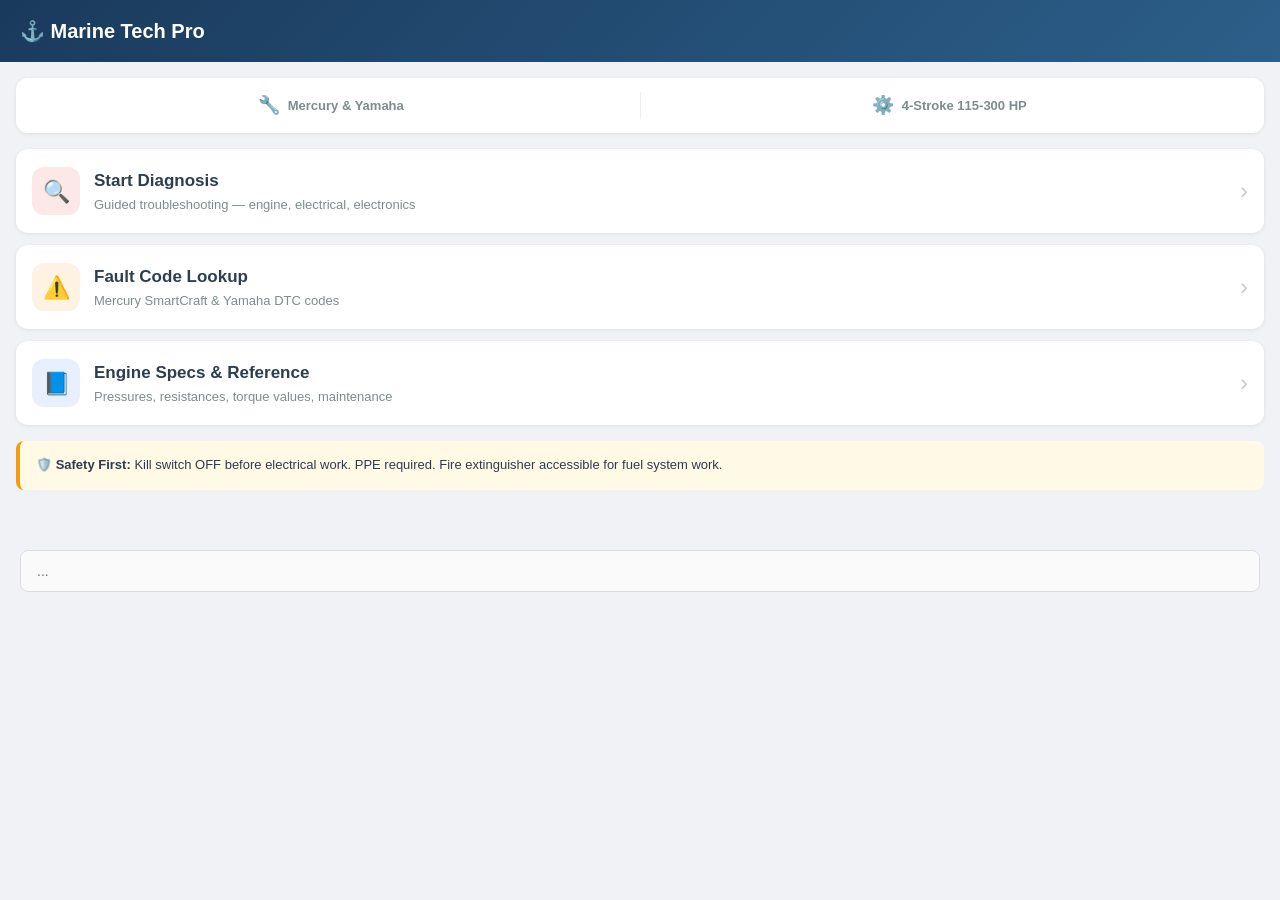
<file: index.html>
<!DOCTYPE html>
<html lang="en">
<head>
    <meta charset="UTF-8">
    <meta name="viewport" content="width=device-width, initial-scale=1.0">
    <title>Marine Tech Pro</title>
    <link rel="stylesheet" href="css/styles.css">
</head>
<body>

    <!-- TOP BAR -->
    <header class="top-bar">
        <h1>⚓ Marine Tech Pro</h1>
    </header>

    <!-- MAIN CONTENT -->
    <!-- MAIN CONTENT -->
    <main>

        <!-- Status Bar -->
        <div class="status-bar">
            <div class="status-item">
                <span class="status-icon">🔧</span>
                <span class="status-label">Mercury & Yamaha</span>
            </div>
            <div class="status-divider"></div>
            <div class="status-item">
                <span class="status-icon">⚙️</span>
                <span class="status-label">4-Stroke 115-300 HP</span>
            </div>
        </div>

        <!-- Menu Buttons -->
        <a href="diagnose.html" class="menu-card">
            <div class="menu-icon red">🔍</div>
            <div class="menu-text">
                <div class="menu-title">Start Diagnosis</div>
                <div class="menu-subtitle">Guided troubleshooting — engine, electrical, electronics</div>
            </div>
            <span class="menu-arrow">›</span>
        </a>

        <a href="fault-codes.html" class="menu-card">
            <div class="menu-icon orange">⚠️</div>
            <div class="menu-text">
                <div class="menu-title">Fault Code Lookup</div>
                <div class="menu-subtitle">Mercury SmartCraft & Yamaha DTC codes</div>
            </div>
            <span class="menu-arrow">›</span>
        </a>

        <a href="specs.html" class="menu-card">
            <div class="menu-icon blue">📘</div>
            <div class="menu-text">
                <div class="menu-title">Engine Specs & Reference</div>
                <div class="menu-subtitle">Pressures, resistances, torque values, maintenance</div>
            </div>
            <span class="menu-arrow">›</span>
        </a>

        <!-- Safety Reminder -->
        <div class="safety-banner">
            🛡️ <strong>Safety First:</strong> Kill switch OFF before electrical work.
            PPE required. Fire extinguisher accessible for fuel system work.
        </div>
<!-- EASTER EGG INPUT -->
        <div style="margin-top:40px; padding:20px;">
            <input
                type="text"
                id="easterEggInput"
                placeholder="..."
                style="width:100%; padding:12px 16px; border:1px solid #ddd; border-radius:8px; font-size:14px; color:#95a5a6; background:#fafafa; outline:none;"
            >
        </div>

        <!-- EASTER EGG SCREENS (hidden by default) -->

        <!-- SCREEN 1: The Question -->
        <div id="orcaScreen1" style="display:none; position:fixed; top:0; left:0; width:100%; height:100%; background:#0a0a12; z-index:9999; overflow:auto;">
            <div style="display:flex; flex-direction:column; align-items:center; justify-content:center; min-height:100vh; padding:40px 20px;">
                <div id="orcaQ" style="opacity:0; transition: opacity 2s ease-in; text-align:center;">
                    <div style="font-size:14px; color:#444; letter-spacing:4px; text-transform:uppercase; margin-bottom:30px;">☠️ CLASSIFIED ☠️</div>
                    <div style="font-size:28px; color:#c0392b; font-weight:800; line-height:1.3; margin-bottom:40px; text-shadow: 0 0 20px rgba(192,57,43,0.5);">
                        What is humanity's<br>greatest threat?
                    </div>
                    <input
                        type="text"
                        id="orcaAnswer"
                        placeholder="Enter your answer..."
                        style="width:280px; padding:14px 20px; border:2px solid #333; border-radius:8px; font-size:18px; color:#e74c3c; background:#111; text-align:center; outline:none;"
                    >
                    <div id="orcaWrongMsg" style="margin-top:20px; font-size:14px; color:#555; min-height:30px;"></div>
                    <div style="margin-top:40px;">
                        <button onclick="closeOrcaEgg()" style="padding:10px 24px; background:none; border:1px solid #333; color:#555; border-radius:6px; font-size:13px; cursor:pointer;">Escape</button>
                    </div>
                </div>
            </div>
        </div>

        <!-- SCREEN 2: THE ORCA -->
        <div id="orcaScreen2" style="display:none; position:fixed; top:0; left:0; width:100%; height:100%; background:#000; z-index:10000; overflow:auto;">

            <!-- Background pulse effect -->
            <div id="orcaPulse" style="position:absolute; top:50%; left:50%; width:0; height:0; border-radius:50%; background:radial-gradient(circle, rgba(192,57,43,0.3) 0%, transparent 70%); transform:translate(-50%,-50%); z-index:1;"></div>

            <!-- Main content centered -->
            <div style="position:relative; z-index:2; display:flex; flex-direction:column; align-items:center; padding:60px 20px 100px 20px;">

                <!-- The Orca Creature (CSS Art) -->
                <div id="orcaCreature" style="opacity:0; transform:scale(0.3); transition: opacity 4s ease-in, transform 4s ease-out;">

                    <!-- SVG Orca-Human Hybrid -->
                    <svg width="280" height="420" viewBox="0 0 280 420" xmlns="http://www.w3.org/2000/svg">

                        <!-- BODY SHADOW / GLOW -->
                        <defs>
                            <radialGradient id="orcaGlow" cx="50%" cy="50%" r="50%">
                                <stop offset="0%" style="stop-color:#1a1a2e; stop-opacity:0.8"/>
                                <stop offset="100%" style="stop-color:#000; stop-opacity:0"/>
                            </radialGradient>
                            <linearGradient id="orcaSkin" x1="0%" y1="0%" x2="0%" y2="100%">
                                <stop offset="0%" style="stop-color:#1a1a2e"/>
                                <stop offset="40%" style="stop-color:#0f0f1a"/>
                                <stop offset="100%" style="stop-color:#000"/>
                            </linearGradient>
                            <linearGradient id="orcaBelly" x1="0%" y1="0%" x2="0%" y2="100%">
                                <stop offset="0%" style="stop-color:#f5f5f5"/>
                                <stop offset="100%" style="stop-color:#d0d0d0"/>
                            </linearGradient>
                            <filter id="orcaShadow">
                                <feDropShadow dx="0" dy="0" stdDeviation="8" flood-color="#c0392b" flood-opacity="0.4"/>
                            </filter>
                        </defs>

                        <!-- BACKGROUND GLOW -->
                        <ellipse cx="140" cy="200" rx="140" ry="210" fill="url(#orcaGlow)"/>

                        <!-- LEGS -->
                        <!-- Left Leg -->
                        <path d="M105,310 L95,380 L85,410 L95,412 L105,385 L110,310" fill="#1a1a2e" stroke="#111" stroke-width="1"/>
                        <!-- Right Leg -->
                        <path d="M170,310 L180,380 L190,410 L180,412 L170,385 L165,310" fill="#1a1a2e" stroke="#111" stroke-width="1"/>
                        <!-- Left Knee -->
                        <ellipse cx="100" cy="360" rx="12" ry="8" fill="#151525"/>
                        <!-- Right Knee -->
                        <ellipse cx="178" cy="360" rx="12" ry="8" fill="#151525"/>

                        <!-- Leg Muscles -->
                        <path d="M100,320 Q95,345 98,370" stroke="#222" stroke-width="2" fill="none"/>
                        <path d="M112,320 Q117,345 114,370" stroke="#222" stroke-width="2" fill="none"/>
                        <path d="M165,320 Q160,345 163,370" stroke="#222" stroke-width="2" fill="none"/>
                        <path d="M177,320 Q182,345 179,370" stroke="#222" stroke-width="2" fill="none"/>

                        <!-- TORSO -->
                        <path d="M90,150 Q85,180 88,220 Q90,260 95,290 Q100,315 105,320 L170,320 Q175,315 180,290 Q185,260 187,220 Q190,180 185,150 Z" fill="url(#orcaSkin)" stroke="#111" stroke-width="1" filter="url(#orcaShadow)"/>

                        <!-- BELLY (White patch - orca style) -->
                        <path d="M110,170 Q105,200 108,240 Q110,270 115,300 L160,300 Q165,270 167,240 Q170,200 165,170 Z" fill="url(#orcaBelly)" opacity="0.95"/>

                        <!-- CHEST MUSCLES -->
                        <path d="M108,165 Q120,175 137,170" stroke="#ccc" stroke-width="1.5" fill="none" opacity="0.5"/>
                        <path d="M167,165 Q155,175 138,170" stroke="#ccc" stroke-width="1.5" fill="none" opacity="0.5"/>
                        <!-- Abs -->
                        <line x1="137" y1="195" x2="137" y2="285" stroke="#bbb" stroke-width="1" opacity="0.4"/>
                        <path d="M115,210 Q137,215 160,210" stroke="#bbb" stroke-width="1" fill="none" opacity="0.3"/>
                        <path d="M117,235 Q137,240 158,235" stroke="#bbb" stroke-width="1" fill="none" opacity="0.3"/>
                        <path d="M118,260 Q137,265 157,260" stroke="#bbb" stroke-width="1" fill="none" opacity="0.3"/>

                        <!-- LEFT ARM (at side, fist clenched) -->
                        <path d="M90,155 Q65,170 55,200 Q48,225 52,250 Q55,265 60,270" fill="#1a1a2e" stroke="#111" stroke-width="1"/>
                        <!-- Left Bicep -->
                        <ellipse cx="72" cy="190" rx="18" ry="25" fill="#1a1a2e" stroke="#151525" stroke-width="1"/>
                        <path d="M62,178 Q72,172 82,178" stroke="#222" stroke-width="2" fill="none"/>
                        <!-- Left Forearm -->
                        <path d="M55,220 Q52,240 55,258" stroke="#222" stroke-width="2" fill="none"/>
                        <!-- Left Fist -->
                        <ellipse cx="58" cy="268" rx="10" ry="8" fill="#1a1a2e" stroke="#111" stroke-width="1"/>

                        <!-- RIGHT ARM (pointing at viewer) -->
                        <path d="M185,155 Q210,160 230,155 Q245,152 258,150" fill="#1a1a2e" stroke="#111" stroke-width="1"/>
                        <!-- Right Bicep Bulge -->
                        <ellipse cx="208" cy="150" rx="20" ry="16" fill="#1a1a2e" stroke="#151525" stroke-width="1"/>
                        <path d="M195,143 Q208,136 220,143" stroke="#222" stroke-width="2" fill="none"/>
                        <!-- Right Forearm -->
                        <path d="M225,145 Q240,148 255,147" stroke="#222" stroke-width="2" fill="none"/>
                        <!-- Pointing Finger -->
                        <path d="M255,147 L275,145" stroke="#f5f5f5" stroke-width="4" stroke-linecap="round"/>
                        <path d="M253,150 Q256,155 254,158" stroke="#1a1a2e" stroke-width="3" stroke-linecap="round"/>
                        <path d="M250,152 Q253,158 251,162" stroke="#1a1a2e" stroke-width="3" stroke-linecap="round"/>

                        <!-- ORCA HEAD -->
                        <ellipse cx="137" cy="110" rx="52" ry="65" fill="#1a1a2e" stroke="#111" stroke-width="1"/>

                        <!-- Head White Patch (orca eye patches) -->
                        <ellipse cx="115" cy="95" rx="18" ry="10" fill="#f5f5f5" transform="rotate(-10,115,95)"/>
                        <ellipse cx="159" cy="95" rx="18" ry="10" fill="#f5f5f5" transform="rotate(10,159,95)"/>

                        <!-- Eyes (menacing, inside white patches) -->
                        <ellipse cx="115" cy="95" rx="7" ry="6" fill="#000"/>
                        <circle cx="117" cy="93" r="2" fill="#c0392b"/>
                        <ellipse cx="159" cy="95" rx="7" ry="6" fill="#000"/>
                        <circle cx="161" cy="93" r="2" fill="#c0392b"/>

                        <!-- Orca Mouth / Jaw -->
                        <path d="M105,120 Q120,140 137,142 Q154,140 170,120" fill="#0a0a12" stroke="#111" stroke-width="1"/>
                        <!-- Teeth -->
                        <line x1="112" y1="122" x2="114" y2="132" stroke="#fff" stroke-width="2" stroke-linecap="round"/>
                        <line x1="121" y1="127" x2="122" y2="137" stroke="#fff" stroke-width="2" stroke-linecap="round"/>
                        <line x1="130" y1="130" x2="130" y2="140" stroke="#fff" stroke-width="2" stroke-linecap="round"/>
                        <line x1="144" y1="130" x2="144" y2="140" stroke="#fff" stroke-width="2" stroke-linecap="round"/>
                        <line x1="153" y1="127" x2="152" y2="137" stroke="#fff" stroke-width="2" stroke-linecap="round"/>
                        <line x1="162" y1="122" x2="160" y2="132" stroke="#fff" stroke-width="2" stroke-linecap="round"/>

                        <!-- Dorsal Fin on top of head -->
                        <path d="M130,48 Q135,10 145,45 Q140,42 130,48" fill="#0f0f1a" stroke="#111" stroke-width="1"/>

                    </svg>

                </div>

                <!-- "YOU ARE NEXT" word cloud -->
                <div id="orcaWords" style="opacity:0; transition: opacity 2s ease-in; margin-top:20px; position:relative; width:300px; height:120px;">
                    <!-- Speech bubble -->
                    <div style="position:relative; background:rgba(192,57,43,0.15); border:2px solid #c0392b; border-radius:16px; padding:20px; text-align:center;">
                        <div style="font-size:11px; color:#888; letter-spacing:3px; margin-bottom:8px;">☠️ ☠️ ☠️</div>
                        <div id="youAreNextText" style="font-size:36px; font-weight:900; color:#c0392b; text-shadow: 0 0 30px rgba(192,57,43,0.8), 0 0 60px rgba(192,57,43,0.4); letter-spacing:4px;">
                            YOU ARE NEXT
                        </div>
                        <div style="font-size:11px; color:#888; letter-spacing:3px; margin-top:8px;">☠️ ☠️ ☠️</div>
                        <!-- Speech bubble arrow pointing up -->
                        <div style="position:absolute; top:-12px; left:50%; margin-left:-12px; width:0; height:0; border-left:12px solid transparent; border-right:12px solid transparent; border-bottom:12px solid #c0392b;"></div>
                    </div>
                </div>

                <!-- Close button -->
                <div id="orcaClose" style="opacity:0; transition: opacity 1s ease-in; margin-top:60px; position:relative; z-index:100;">
                    <button onclick="closeOrcaEgg()" style="padding:16px 40px; background:#1a1a1a; border:2px solid #c0392b; color:#c0392b; border-radius:8px; font-size:16px; font-weight:700; cursor:pointer; letter-spacing:2px; position:relative; z-index:101;">
                        
                        ... Start Preparing
                    </button>
                </div>

            </div>
        </div>
    </main>
<!-- EASTER EGG SCRIPT -->
    <script>

    // Listen for the secret word in the hidden input
    (function() {
        var eggInput = document.getElementById('easterEggInput');
        if (!eggInput) return;

        eggInput.addEventListener('keydown', function(e) {
            if (e.key === 'Enter') {
                var val = eggInput.value.trim().toLowerCase();
                if (val === 'zach') {
                    eggInput.value = '';
                    openOrcaScreen1();
                }
            }
        });
    })();

    // SCREEN 1: The Question
    function openOrcaScreen1() {
        var screen = document.getElementById('orcaScreen1');
        screen.style.display = 'block';

        // Fade in the question after a pause
        setTimeout(function() {
            document.getElementById('orcaQ').style.opacity = '1';
        }, 500);

        // Listen for the answer
        var answerBox = document.getElementById('orcaAnswer');
        answerBox.value = '';

        answerBox.addEventListener('keydown', function handler(e) {
            if (e.key === 'Enter') {
                var answer = answerBox.value.trim().toLowerCase();
                var correctAnswers = ['orca', 'orcas', 'killer whale', 'killer whales'];

                if (correctAnswers.indexOf(answer) !== -1) {
                    answerBox.removeEventListener('keydown', handler);
                    screen.style.display = 'none';
                    openOrcaScreen2();
                } else if (answer.length > 0) {
                    var wrongMsg = document.getElementById('orcaWrongMsg');
                    wrongMsg.style.color = '#c0392b';
                    wrongMsg.textContent = 'You are not yet enlightened...';
                    answerBox.value = '';
                    setTimeout(function() {
                        wrongMsg.textContent = '';
                    }, 2000);
                }
            }
        });
    }

    // SCREEN 2: The Orca Reveal
    function openOrcaScreen2() {
        var screen = document.getElementById('orcaScreen2');
        screen.style.display = 'block';

        // Expand background pulse
        var pulse = document.getElementById('orcaPulse');
        setTimeout(function() {
            pulse.style.transition = 'width 6s ease-out, height 6s ease-out';
            pulse.style.width = '800px';
            pulse.style.height = '800px';
        }, 100);

        // Fade in the creature (slowly)
        setTimeout(function() {
            var creature = document.getElementById('orcaCreature');
            creature.style.opacity = '1';
            creature.style.transform = 'scale(1)';
        }, 1000);

        // Fade in the words
        setTimeout(function() {
            document.getElementById('orcaWords').style.opacity = '1';
        }, 4000);

        // Start pulsing the text
        setTimeout(function() {
            startTextPulse();
        }, 5000);

        // Show close button
        setTimeout(function() {
            document.getElementById('orcaClose').style.opacity = '1';
        }, 6000);
    }

    // Pulse the "YOU ARE NEXT" text
    function startTextPulse() {
        var textEl = document.getElementById('youAreNextText');
        if (!textEl) return;

        var big = false;
        setInterval(function() {
            if (big) {
                textEl.style.transition = 'transform 1s ease-in-out, text-shadow 1s ease-in-out';
                textEl.style.transform = 'scale(1)';
                textEl.style.textShadow = '0 0 30px rgba(192,57,43,0.8), 0 0 60px rgba(192,57,43,0.4)';
            } else {
                textEl.style.transition = 'transform 1s ease-in-out, text-shadow 1s ease-in-out';
                textEl.style.transform = 'scale(1.15)';
                textEl.style.textShadow = '0 0 50px rgba(192,57,43,1), 0 0 100px rgba(192,57,43,0.7), 0 0 150px rgba(192,57,43,0.4)';
            }
            big = !big;
        }, 1200);
    }

    // Close everything
    function closeOrcaEgg() {
        document.getElementById('orcaScreen1').style.display = 'none';
        document.getElementById('orcaScreen2').style.display = 'none';

        // Reset states for next time
        document.getElementById('orcaQ').style.opacity = '0';
        document.getElementById('orcaCreature').style.opacity = '0';
        document.getElementById('orcaCreature').style.transform = 'scale(0.3)';
        document.getElementById('orcaWords').style.opacity = '0';
        document.getElementById('orcaClose').style.opacity = '0';

        var pulse = document.getElementById('orcaPulse');
        pulse.style.transition = 'none';
        pulse.style.width = '0';
        pulse.style.height = '0';
    }

    </script>
</body>
</html>
</file>
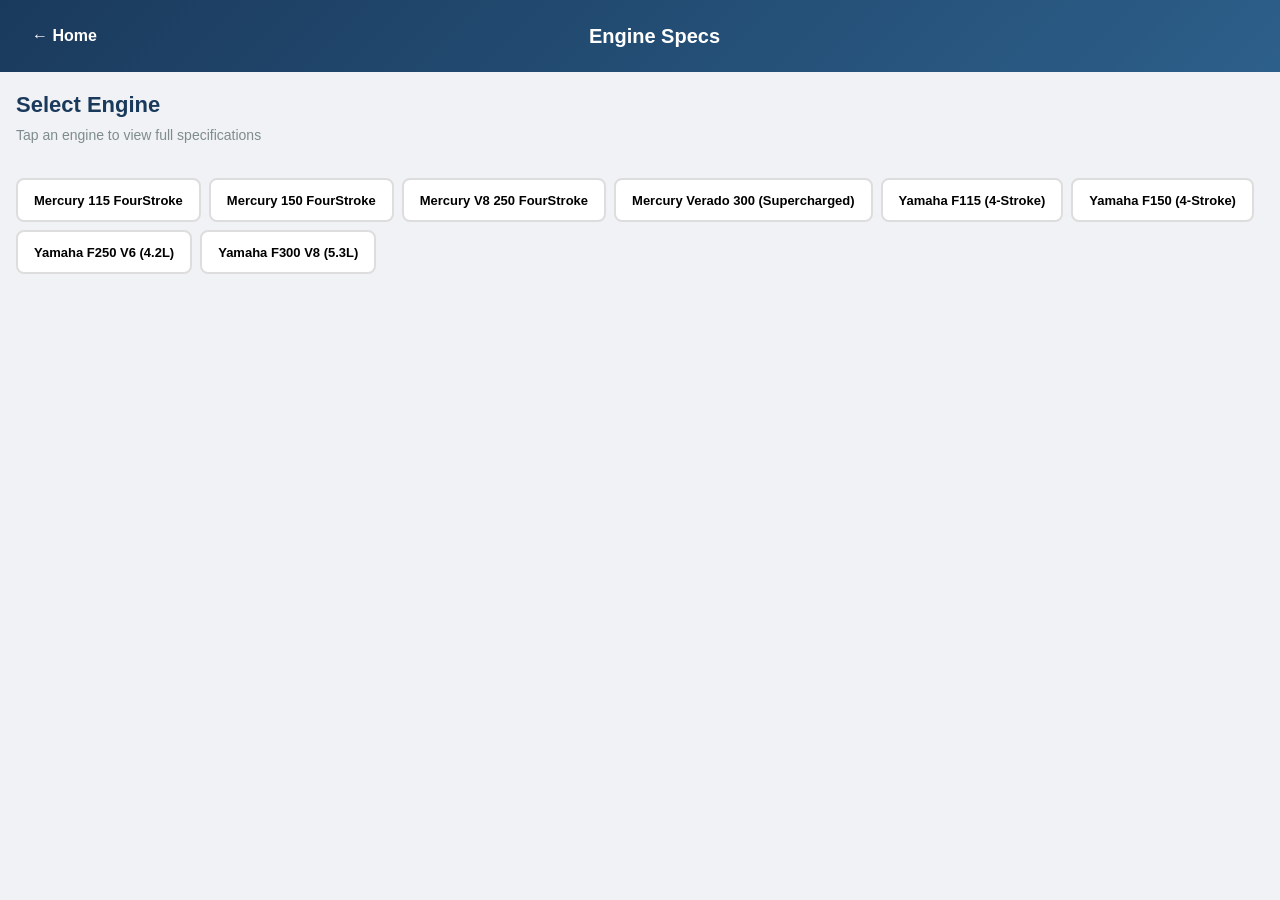
<file: specs.html>
<!DOCTYPE html>
<html lang="en">
<head>
    <meta charset="UTF-8">
    <meta name="viewport" content="width=device-width, initial-scale=1.0">
    <title>Engine Specs — Marine Tech Pro</title>
    <link rel="stylesheet" href="css/styles.css">
</head>
<body>

    <!-- TOP BAR -->
    <header class="top-bar">
        <a href="index.html" class="back-link">← Home</a>
        <h1>Engine Specs</h1>
        <span style="width:60px"></span>
    </header>

    <h2 class="page-title">Select Engine</h2>
    <p class="page-subtitle">Tap an engine to view full specifications</p>

    <!-- Engine selection buttons -->
    <div class="engine-pick-row" id="engineButtons"></div>

    <!-- Spec display area -->
    <div id="specDisplay"></div>

    <!-- Engine spec data -->
    <script src="js/engineSpecs.js"></script>

    <!-- Display logic -->
    <script>

    var activeEngine = null;

    // Build the engine selection buttons when page loads
    window.onload = function() {
        var container = document.getElementById('engineButtons');
        var html = '';

        if (!window.engineSpecDatabase) {
            container.innerHTML = '<p style="padding:20px; color:red;">Error: engineSpecs.js file not loaded. Make sure it exists in the js folder.</p>';
            return;
        }

        for (var i = 0; i < window.engineSpecDatabase.length; i++) {
            var eng = window.engineSpecDatabase[i];
            html = html + '<button class="engine-pick-btn" id="engBtn_' + i + '" onclick="showEngine(' + i + ')">';
            html = html + eng.name;
            html = html + '</button>';
        }

        container.innerHTML = html;
    };

    // Show specs for a selected engine
    function showEngine(index) {
        var eng = window.engineSpecDatabase[index];
        activeEngine = index;

        // Update button styles
        var allBtns = document.querySelectorAll('.engine-pick-btn');
        for (var b = 0; b < allBtns.length; b++) {
            allBtns[b].className = 'engine-pick-btn';
        }
        document.getElementById('engBtn_' + index).className = 'engine-pick-btn active';

        // Build spec card
        var html = '';
        html = html + '<div class="spec-card">';

        // Engine name and years
        html = html + '<div class="spec-engine-name">' + eng.name + '</div>';
        html = html + '<div class="spec-years">' + eng.years + '</div>';

        // General specs table
        html = html + '<table class="spec-table">';
        html = html + makeRow('Manufacturer', eng.manufacturer);
        html = html + makeRow('Cylinders', eng.cylinders);
        html = html + makeRow('Displacement', eng.displacement);
        html = html + makeRow('Fuel System', eng.fuelSystem);
        html = html + makeRow('Ignition', eng.ignition);
        html = html + makeRow('Firing Order', eng.firingOrder);
        html = html + makeRow('Gear Ratio', eng.gearRatio);
        html = html + makeRow('Control System', eng.controlSystem);
        html = html + makeRow('Diagnostic Tool', eng.diagnosticTool);
        html = html + '</table>';

        // RPM specs
        html = html + '<div class="spec-divider">RPM Specifications</div>';
        html = html + '<table class="spec-table">';
        html = html + makeRow('Idle (Neutral)', eng.idleNeutral);
        html = html + makeRow('Idle (In Gear)', eng.idleInGear);
        html = html + makeRow('WOT Range', eng.wotRange);
        html = html + '</table>';

        // Spark plugs
        html = html + '<div class="spec-divider">Spark Plugs</div>';
        html = html + '<table class="spec-table">';
        html = html + makeRow('Plug Type', eng.sparkPlug);
        html = html + makeRow('Gap', eng.sparkGap);
        html = html + makeRow('Torque', eng.sparkTorque);
        html = html + '</table>';

        // Fuel system
        html = html + '<div class="spec-divider">Fuel System</div>';
        html = html + '<table class="spec-table">';
        html = html + makeRow('Fuel Pressure', eng.fuelPressure);
        html = html + makeRow('Injector Resistance', eng.injectorResistance);
        html = html + '</table>';

        // Compression
        html = html + '<div class="spec-divider">Compression</div>';
        html = html + '<table class="spec-table">';
        html = html + makeRow('Normal Range', eng.compressionNormal);
        html = html + makeRow('Minimum', eng.compressionMin);
        html = html + makeRow('Max Variation', eng.compressionVariation);
        html = html + '</table>';

        // Oil
        html = html + '<div class="spec-divider">Lubrication</div>';
        html = html + '<table class="spec-table">';
        html = html + makeRow('Oil Type', eng.oilType);
        html = html + makeRow('Oil Capacity', eng.oilCapacity);
        html = html + makeRow('Oil Pressure (Idle)', eng.oilPressureIdle);
        html = html + makeRow('Oil Pressure (WOT)', eng.oilPressureWOT);
        html = html + '</table>';

        // Cooling
        html = html + '<div class="spec-divider">Cooling System</div>';
        html = html + '<table class="spec-table">';
        html = html + makeRow('Thermostat Opens', eng.thermostatOpens);
        html = html + makeRow('Normal Operating Temp', eng.normalTemp);
        html = html + makeRow('Overheat Alarm', eng.overheatAlarm);
        html = html + '</table>';

        // Charging
        html = html + '<div class="spec-divider">Charging System</div>';
        html = html + '<table class="spec-table">';
        html = html + makeRow('Type', eng.chargingType);
        html = html + makeRow('Output', eng.chargingOutput);
        html = html + makeRow('Regulated Voltage', eng.chargingVoltage);
        html = html + '</table>';

        // Lower unit
        html = html + '<div class="spec-divider">Lower Unit</div>';
        html = html + '<table class="spec-table">';
        html = html + makeRow('Gear Oil Capacity', eng.gearOilCapacity);
        html = html + makeRow('Gear Oil Type', eng.gearOilType);
        html = html + '</table>';

        // Special notes
        if (eng.notes && eng.notes.length > 0) {
            html = html + '<div class="spec-divider">Special Notes</div>';
            for (var n = 0; n < eng.notes.length; n++) {
                html = html + '<div style="font-size:14px; padding:6px 0; color:#2c3e50; line-height:1.6;">• ' + eng.notes[n] + '</div>';
            }
        }

        // Maintenance schedule
        if (eng.maintenance) {
            html = html + '<div class="spec-divider">Maintenance Schedule</div>';

            for (var m = 0; m < eng.maintenance.length; m++) {
                var sched = eng.maintenance[m];
                html = html + '<div style="font-weight:700; font-size:15px; color:#1a3a5c; margin-top:14px;">' + sched.interval + '</div>';
                for (var t = 0; t < sched.tasks.length; t++) {
                    html = html + '<div style="font-size:14px; padding:3px 0 3px 12px; color:#2c3e50;">&#9744; ' + sched.tasks[t] + '</div>';
                }
            }
        }

        html = html + '</div>'; // close spec-card

        document.getElementById('specDisplay').innerHTML = html;

        // Scroll down to show the spec card
        document.getElementById('specDisplay').scrollIntoView({ behavior: 'smooth' });
    }

    // Helper function to make a table row
    function makeRow(label, value) {
        return '<tr><td>' + label + '</td><td>' + (value || '—') + '</td></tr>';
    }

    </script>

</body>
</html>
</file>
<file: css/styles.css>
/* ==============================================
   MARINE TECH PRO — WEBSITE STYLES
   Designed for phones. Big buttons. Easy to read.
   ============================================== */

/* --- RESET (makes all browsers behave the same) --- */
* {
    margin: 0;
    padding: 0;
    box-sizing: border-box;
}

body {
    font-family: -apple-system, BlinkMacSystemFont, 'Segoe UI', Roboto, sans-serif;
    background-color: #f0f2f5;
    color: #2c3e50;
    line-height: 1.5;
}

a {
    text-decoration: none;
    color: inherit;
}

/* --- TOP BAR (dark blue header on every page) --- */
.top-bar {
    background: linear-gradient(135deg, #1a3a5c, #2c5f8a);
    color: white;
    padding: 16px 20px;
    display: flex;
    justify-content: space-between;
    align-items: center;
    position: sticky;
    top: 0;
    z-index: 100;
}

.top-bar h1 {
    font-size: 20px;
    font-weight: 700;
}

.back-link {
    color: white;
    font-size: 16px;
    font-weight: 600;
    padding: 8px 12px;
}

/* --- STATUS BAR --- */
.status-bar {
    background: white;
    border-radius: 12px;
    padding: 14px;
    margin: 16px;
    display: flex;
    box-shadow: 0 1px 4px rgba(0,0,0,0.08);
}

.status-item {
    flex: 1;
    text-align: center;
    display: flex;
    align-items: center;
    justify-content: center;
    gap: 8px;
}

.status-icon {
    font-size: 18px;
}

.status-label {
    font-size: 13px;
    font-weight: 600;
    color: #7f8c8d;
}

.status-divider {
    width: 1px;
    background: #ecf0f1;
    margin: 0 8px;
}

/* --- MENU CARDS (big tappable buttons on home page) --- */
.menu-card {
    display: flex;
    align-items: center;
    background: white;
    border-radius: 12px;
    padding: 18px 16px;
    margin: 0 16px 12px 16px;
    box-shadow: 0 1px 4px rgba(0,0,0,0.08);
    min-height: 70px;
    cursor: pointer;
}

.menu-card:active {
    background: #f8f9fa;
    transform: scale(0.99);
}

.menu-icon {
    width: 48px;
    height: 48px;
    border-radius: 12px;
    display: flex;
    align-items: center;
    justify-content: center;
    font-size: 22px;
    flex-shrink: 0;
}

.menu-icon.red    { background: #fde8e8; }
.menu-icon.orange { background: #fef3e2; }
.menu-icon.blue   { background: #e8f0fe; }
.menu-icon.green  { background: #e6f4ea; }
.menu-icon.purple { background: #f0e6fa; }

.menu-text {
    flex: 1;
    margin-left: 14px;
}

.menu-title {
    font-size: 17px;
    font-weight: 600;
    color: #2c3e50;
}

.menu-subtitle {
    font-size: 13px;
    color: #7f8c8d;
    margin-top: 2px;
}

.menu-arrow {
    font-size: 24px;
    color: #ccc;
}

/* --- SAFETY BANNER --- */
.safety-banner {
    background: #fff9e6;
    border-left: 4px solid #f39c12;
    border-radius: 8px;
    padding: 14px 16px;
    margin: 16px;
    font-size: 13px;
    line-height: 1.6;
}

/* --- SECTION HEADERS --- */
.page-title {
    font-size: 22px;
    font-weight: 700;
    color: #1a3a5c;
    margin: 16px 16px 4px 16px;
}

.page-subtitle {
    font-size: 14px;
    color: #7f8c8d;
    margin: 0 16px 16px 16px;
}

.category-header {
    font-size: 12px;
    font-weight: 700;
    color: #95a5a6;
    text-transform: uppercase;
    letter-spacing: 1px;
    margin: 20px 16px 8px 20px;
}

/* --- DIAGNOSTIC SCREEN --- */
.diag-wrap {
    padding: 16px;
    padding-bottom: 80px;
}

/* Navigation bar above the diagnostic card */
.step-bar {
    display: flex;
    justify-content: space-between;
    align-items: center;
    margin-bottom: 16px;
}

.step-back-btn {
    background: none;
    border: 2px solid #1a3a5c;
    color: #1a3a5c;
    padding: 8px 16px;
    border-radius: 8px;
    font-size: 14px;
    font-weight: 600;
    cursor: pointer;
    min-height: 44px;
}

.step-back-btn:disabled {
    opacity: 0.3;
    border-color: #ccc;
    color: #ccc;
}

.step-number {
    font-size: 14px;
    color: #7f8c8d;
    font-weight: 600;
}

.step-reset-btn {
    background: none;
    border: none;
    color: #e74c3c;
    font-size: 14px;
    font-weight: 600;
    cursor: pointer;
    padding: 8px;
    min-height: 44px;
}

/* The main diagnostic content card */
.diag-card {
    background: white;
    border-radius: 16px;
    padding: 24px 20px;
    margin-bottom: 16px;
    box-shadow: 0 2px 8px rgba(0,0,0,0.06);
}

.diag-card.resolution          { border-top: 4px solid #27ae60; }
.diag-card.resolution-critical { border-top: 4px solid #e74c3c; }
.diag-card.resolution-high     { border-top: 4px solid #e67e22; }
.diag-card.resolution-medium   { border-top: 4px solid #f39c12; }

.diag-main-text {
    font-size: 18px;
    font-weight: 600;
    line-height: 1.5;
    color: #2c3e50;
    margin-bottom: 16px;
}

/* Resolution severity banners */
.severity-banner {
    color: white;
    padding: 10px 16px;
    border-radius: 10px;
    margin-bottom: 16px;
    font-weight: 700;
    font-size: 14px;
    text-align: center;
}

.severity-banner.low      { background: #27ae60; }
.severity-banner.medium   { background: #f39c12; }
.severity-banner.high     { background: #e67e22; }
.severity-banner.critical { background: #e74c3c; }

.resolution-name {
    font-size: 22px;
    font-weight: 700;
    color: #2c3e50;
    margin-bottom: 8px;
}

/* Blue help/tip box */
.help-box {
    background: #e8f4fd;
    border-radius: 8px;
    padding: 12px 14px;
    margin-bottom: 16px;
    font-size: 14px;
    color: #2c5f8a;
    line-height: 1.6;
}

/* Red warning box */
.warning-box {
    background: #fde8e8;
    border-left: 4px solid #e74c3c;
    border-radius: 8px;
    padding: 14px 16px;
    margin-bottom: 16px;
    font-size: 14px;
    color: #c0392b;
    line-height: 1.6;
    font-weight: 500;
}

/* Checklists */
.checklist-title {
    font-size: 15px;
    font-weight: 700;
    color: #1a3a5c;
    margin-bottom: 10px;
}

.checklist-item {
    display: flex;
    align-items: flex-start;
    padding: 10px 0;
    border-bottom: 1px solid #f0f2f5;
    min-height: 44px;
    cursor: pointer;
}

.checklist-item:last-child {
    border-bottom: none;
}

.check-box {
    width: 26px;
    height: 26px;
    border: 2px solid #bdc3c7;
    border-radius: 6px;
    margin-right: 12px;
    flex-shrink: 0;
    display: flex;
    align-items: center;
    justify-content: center;
    font-size: 16px;
    color: white;
}

.check-box.checked {
    background: #27ae60;
    border-color: #27ae60;
}

.check-label {
    font-size: 15px;
    line-height: 1.5;
    color: #2c3e50;
}

.check-label.checked {
    text-decoration: line-through;
    color: #95a5a6;
}

/* Measurement input box */
.measure-box {
    background: #f0f7ff;
    border: 2px solid #3498db;
    border-radius: 12px;
    padding: 16px;
    margin-bottom: 16px;
}

.measure-label {
    font-size: 15px;
    font-weight: 700;
    color: #1a3a5c;
    margin-bottom: 4px;
}

.measure-expected {
    font-size: 13px;
    color: #7f8c8d;
    margin-bottom: 12px;
}

.measure-row {
    display: flex;
    gap: 8px;
}

.measure-input {
    flex: 1;
    padding: 12px;
    border: 2px solid #ddd;
    border-radius: 8px;
    font-size: 18px;
    font-weight: 600;
    min-height: 48px;
}

.measure-input:focus {
    outline: none;
    border-color: #3498db;
}

.measure-save-btn {
    background: #3498db;
    color: white;
    border: none;
    border-radius: 8px;
    padding: 12px 20px;
    font-size: 15px;
    font-weight: 600;
    cursor: pointer;
    min-height: 48px;
}

/* Action box (green, on resolution pages) */
.action-box {
    background: #e6f4ea;
    border-radius: 8px;
    padding: 14px 16px;
    margin-bottom: 12px;
}

.action-heading {
    font-weight: 700;
    font-size: 15px;
    color: #1a5c2a;
    margin-bottom: 6px;
}

.action-body {
    font-size: 15px;
    line-height: 1.6;
    color: #2c3e50;
}

/* Parts box (gray) */
.parts-box {
    background: #f5f6fa;
    border-radius: 8px;
    padding: 14px 16px;
    margin-bottom: 12px;
}

.parts-heading {
    font-weight: 700;
    font-size: 15px;
    color: #1a3a5c;
    margin-bottom: 8px;
}

.parts-line {
    font-size: 14px;
    padding: 3px 0;
    color: #2c3e50;
}

.time-estimate {
    font-size: 14px;
    color: #7f8c8d;
    font-weight: 600;
    margin-bottom: 16px;
}

/* Option buttons (the choices the tech taps) */
.options-wrap {
    margin-bottom: 20px;
}

.options-heading {
    font-size: 16px;
    font-weight: 700;
    color: #1a3a5c;
    margin-bottom: 12px;
}

.option-btn {
    display: block;
    width: 100%;
    background: white;
    border: 2px solid #dfe6e9;
    border-radius: 12px;
    padding: 16px 18px;
    margin-bottom: 10px;
    font-size: 16px;
    font-weight: 500;
    color: #2c3e50;
    text-align: left;
    cursor: pointer;
    min-height: 56px;
    line-height: 1.4;
}

.option-btn:active {
    background: #1a3a5c;
    color: white;
    border-color: #1a3a5c;
}

/* --- FAULT CODE PAGE --- */
.search-wrap {
    padding: 16px;
}

.search-input {
    width: 100%;
    padding: 14px 18px;
    border: 2px solid #ddd;
    border-radius: 12px;
    font-size: 18px;
    margin-bottom: 12px;
    min-height: 52px;
}

.search-input:focus {
    outline: none;
    border-color: #3498db;
}

.filter-row {
    display: flex;
    gap: 8px;
    margin-bottom: 16px;
}

.filter-btn {
    flex: 1;
    padding: 10px;
    border: 2px solid #ddd;
    border-radius: 8px;
    background: white;
    font-size: 14px;
    font-weight: 600;
    text-align: center;
    cursor: pointer;
    min-height: 44px;
}

.filter-btn.active {
    background: #1a3a5c;
    color: white;
    border-color: #1a3a5c;
}

.fault-card {
    background: white;
    border-radius: 12px;
    padding: 18px;
    margin-bottom: 12px;
    box-shadow: 0 1px 4px rgba(0,0,0,0.08);
}

.fault-top-row {
    display: flex;
    justify-content: space-between;
    align-items: center;
    margin-bottom: 6px;
}

.fault-code-label {
    font-size: 18px;
    font-weight: 700;
    color: #1a3a5c;
}

.fault-severity-badge {
    font-size: 11px;
    font-weight: 700;
    padding: 4px 10px;
    border-radius: 20px;
    color: white;
}

.fault-severity-badge.warning  { background: #f39c12; }
.fault-severity-badge.alarm    { background: #e67e22; }
.fault-severity-badge.shutdown { background: #e74c3c; }

.fault-system-label {
    font-size: 12px;
    color: #7f8c8d;
    text-transform: uppercase;
    letter-spacing: 0.5px;
    margin-bottom: 6px;
}

.fault-desc {
    font-size: 16px;
    font-weight: 600;
    color: #2c3e50;
    margin-bottom: 12px;
}

.fault-toggle-btn {
    background: #f0f2f5;
    border: none;
    border-radius: 8px;
    padding: 10px 16px;
    font-size: 14px;
    font-weight: 600;
    color: #1a3a5c;
    cursor: pointer;
    width: 100%;
    text-align: center;
    min-height: 44px;
}

.fault-detail-section {
    display: none;
    margin-top: 12px;
}

.fault-detail-section.show {
    display: block;
}

.fault-section-heading {
    font-size: 13px;
    font-weight: 700;
    color: #1a3a5c;
    margin-top: 12px;
    margin-bottom: 6px;
}

.fault-section-body {
    font-size: 14px;
    color: #2c3e50;
    line-height: 1.7;
}

/* --- ENGINE SPEC PAGE --- */
.spec-card {
    background: white;
    border-radius: 12px;
    padding: 20px;
    margin: 0 16px 16px 16px;
    box-shadow: 0 1px 4px rgba(0,0,0,0.08);
}

.spec-engine-name {
    font-size: 20px;
    font-weight: 700;
    color: #1a3a5c;
    margin-bottom: 2px;
}

.spec-years {
    font-size: 13px;
    color: #7f8c8d;
    margin-bottom: 16px;
}

.spec-table {
    width: 100%;
    border-collapse: collapse;
}

.spec-table td {
    padding: 10px 8px;
    border-bottom: 1px solid #f0f2f5;
    font-size: 14px;
    vertical-align: top;
}

.spec-table td:first-child {
    font-weight: 600;
    color: #1a3a5c;
    width: 40%;
}

.spec-divider {
    font-size: 16px;
    font-weight: 700;
    color: #1a3a5c;
    margin-top: 20px;
    margin-bottom: 10px;
    padding-top: 16px;
    border-top: 2px solid #f0f2f5;
}

.engine-pick-row {
    display: flex;
    flex-wrap: wrap;
    gap: 8px;
    padding: 16px;
}

.engine-pick-btn {
    padding: 10px 16px;
    border: 2px solid #ddd;
    border-radius: 8px;
    background: white;
    font-size: 13px;
    font-weight: 600;
    cursor: pointer;
    min-height: 44px;
}

.engine-pick-btn.active {
    background: #1a3a5c;
    color: white;
    border-color: #1a3a5c;
}

/* --- UTILITY --- */
.hidden { display: none !important; }
</file>
